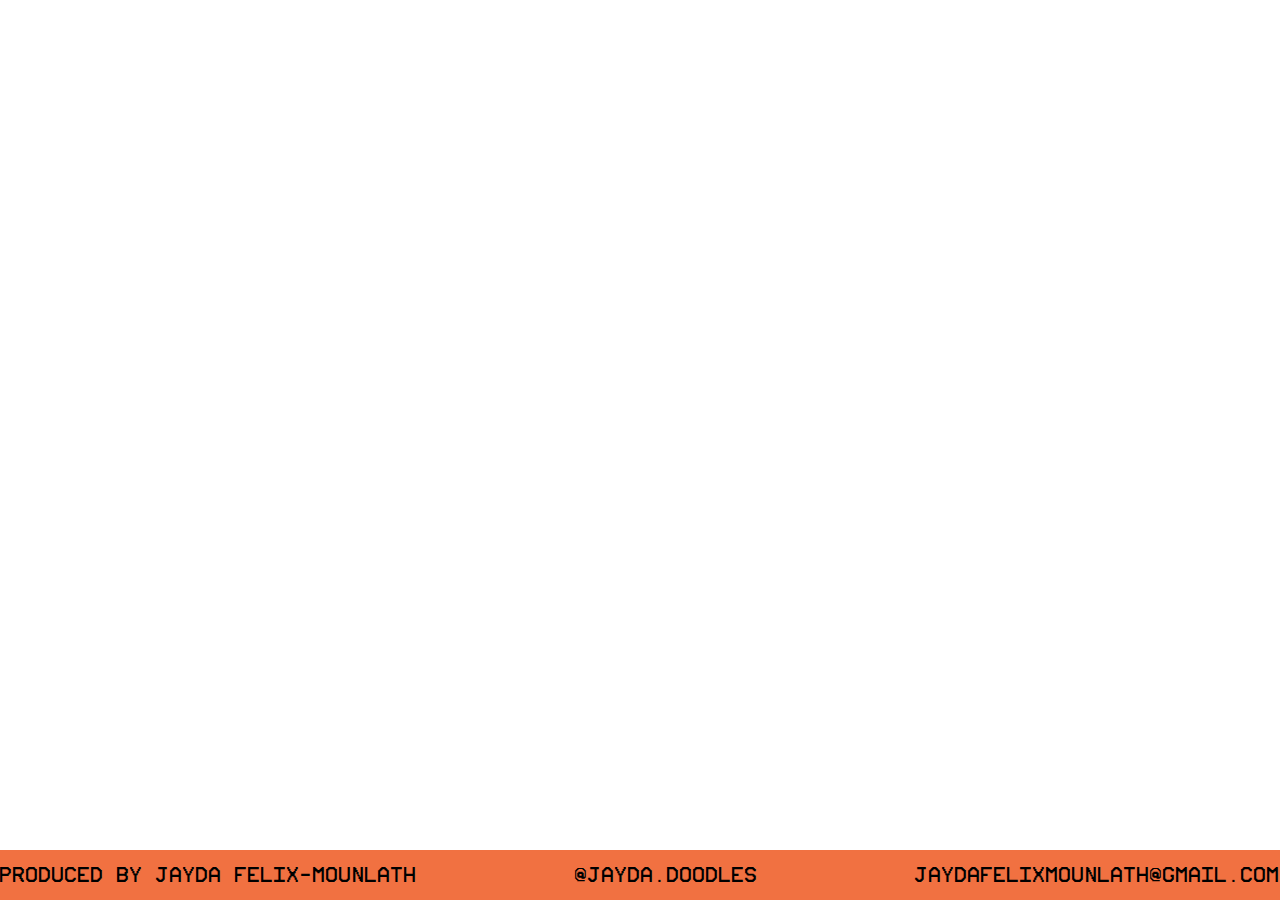
<file: footer.html>
<!DOCTYPE html>
<html lang="en">
<head>
  <meta charset="UTF-8">
  <meta name="viewport" content="width=device-width, initial-scale=1.0">
  <title>Footer Section</title>
  <style>
    /* Footer Styling */
    footer {
      width: 100%;
      height: 50px;
      background-color: #f17141;
      color: black;
      display: flex;
      justify-content: space-between;
      align-items: center;
      font-family: 'UAV OSD Mono';
      position: fixed;
      bottom: 0;
      left: 0;
    }
    
    @font-face {
    font-family: "UAV OSD Mono";
    src: url("fonts/UAV-OSD-Mono.ttf") format("opentype");
  }
    footer p {
      margin: 0;
      font-size: 15px;
    }
  </style>
</head>
<body>

    <footer>
        <p>Produced by Jayda Felix-Mounlath</p>
        <p>@jayda.doodles</p>
        <p>jaydafelixmounlath@gmail.com</p>
      </footer>
</body>
</html>
</file>
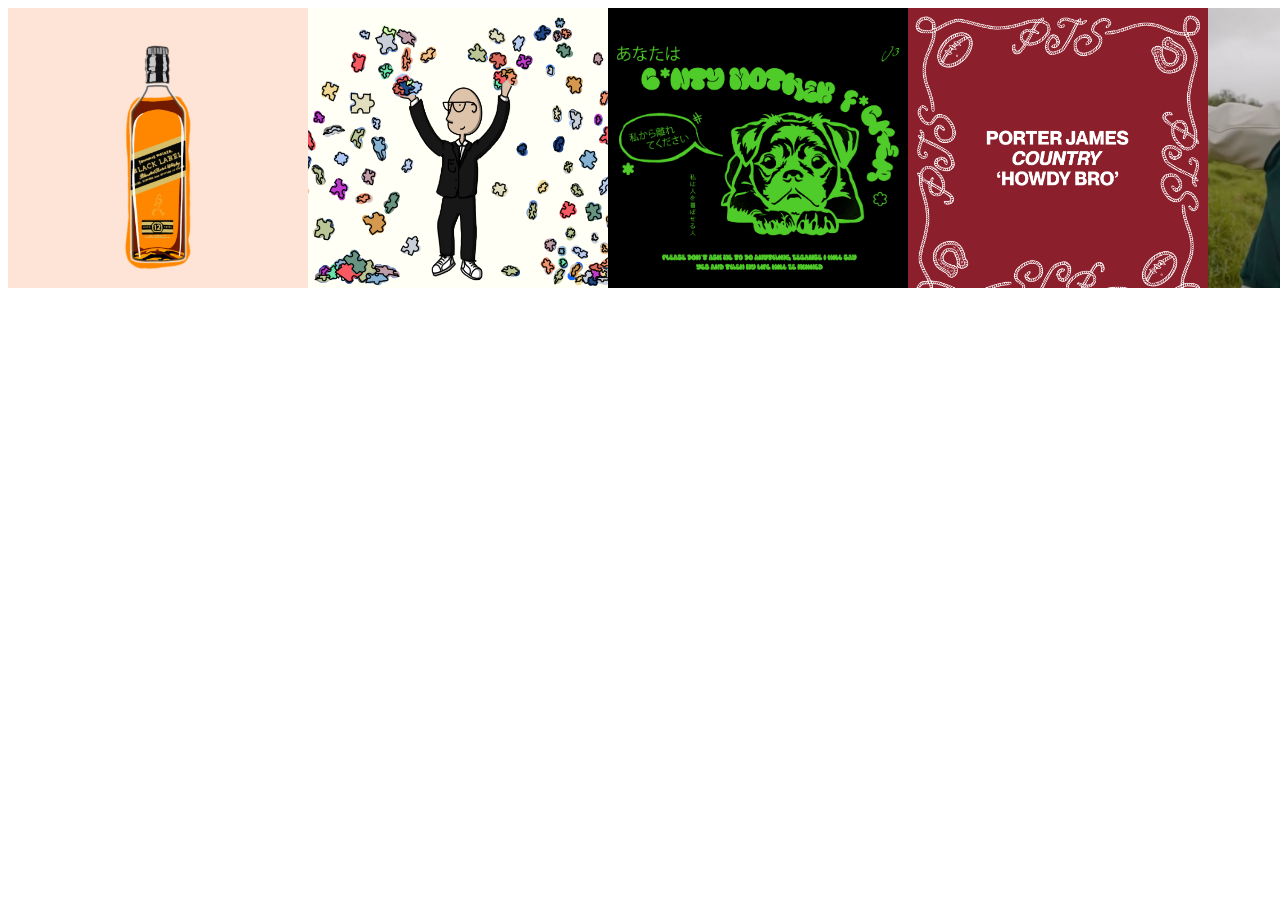
<file: section2.html>
<!DOCTYPE html>
<html lang="en">
<head>
  <meta charset="UTF-8">
  <meta name="viewport" content="width=device-width, initial-scale=1.0">
  <title>Seamless Image Panning</title>
  <style>
    /* Container to hold scrolling images */
    #image-container {
      overflow: hidden;
      width: 100vw;  /* Full width of the screen */
      height: 280px; /* Adjust height based on your images */
      position: relative;
      background: white;
      white-space: nowrap; /* Prevent images from wrapping */
    }

    /* The moving strip with images */
    .image-strip {
      display: flex;
      width: max-content;
      animation: pan 20s linear infinite;
    }

    /* Ensure images stay in one line */
    .image-strip img {
      width: 300px; /* Adjust as needed */
      height: 300px; /* Adjust as needed */
      object-fit: cover;
    }

    /* Keyframe for seamless scrolling */
    @keyframes pan {
      0% { transform: translateX(0); }
      100% { transform: translateX(-50%); } /* Moves left by half its width */
    }
  </style>
</head>
<body>

  <div id="image-container">
    <div class="image-strip">
      <!-- Image set 1 -->
      <img src="Illustrations/blacklabel.PNG" alt="Image 1">
      <img src="Illustrations/Illustrations-02.png" alt="Image 2">
      <img src="Illustrations/HANASMALL.png" alt="Image 3">
      <img src="Illustrations/Howdy3-06.png" alt="Image 4">
      <img src="Illustrations/IMG_6406.jpeg" alt="Image 5">
      <img src="Illustrations/Mos.png" alt="Image 6">
      <img src="Illustrations/Untitled_Artwork 12.jpg" alt="Image 7">
      <img src="Illustrations/Untitled_Artwork 16.jpg" alt="Image 8">
      <img src="Illustrations/Untitled_Artwork 73 copy.png" alt="Image 9">
      <img src="Illustrations/Untitled_Artwork 11.jpg" alt="Image 10">
      <img src="Illustrations/Untitled_Artwork 14.png" alt="Image 11">
      <img src="Illustrations/Untitled_Artwork 74.png" alt="Image 12">
      
      <!-- Duplicate of Image set 1 for seamless looping -->
      <img src="Illustrations/blacklabel.PNG" alt="Image 1">
      <img src="Illustrations/Illustrations-02.png" alt="Image 2">
      <img src="Illustrations/HANASMALL.png" alt="Image 3">
      <img src="Illustrations/Howdy3-06.png" alt="Image 4">
      <img src="Illustrations/IMG_6406.jpeg" alt="Image 5">
      <img src="Illustrations/Mos.png" alt="Image 6">
      <img src="Illustrations/Untitled_Artwork 12.jpg" alt="Image 7">
      <img src="Illustrations/Untitled_Artwork 16.jpg" alt="Image 8">
      <img src="Illustrations/Untitled_Artwork 73 copy.png" alt="Image 9">
      <img src="Illustrations/Untitled_Artwork 11.jpg" alt="Image 10">
      <img src="Illustrations/Untitled_Artwork 14.png" alt="Image 11">
      <img src="Illustrations/Untitled_Artwork 74.png" alt="Image 12">
    </div>
  </div>
</body>
</html>
</file>
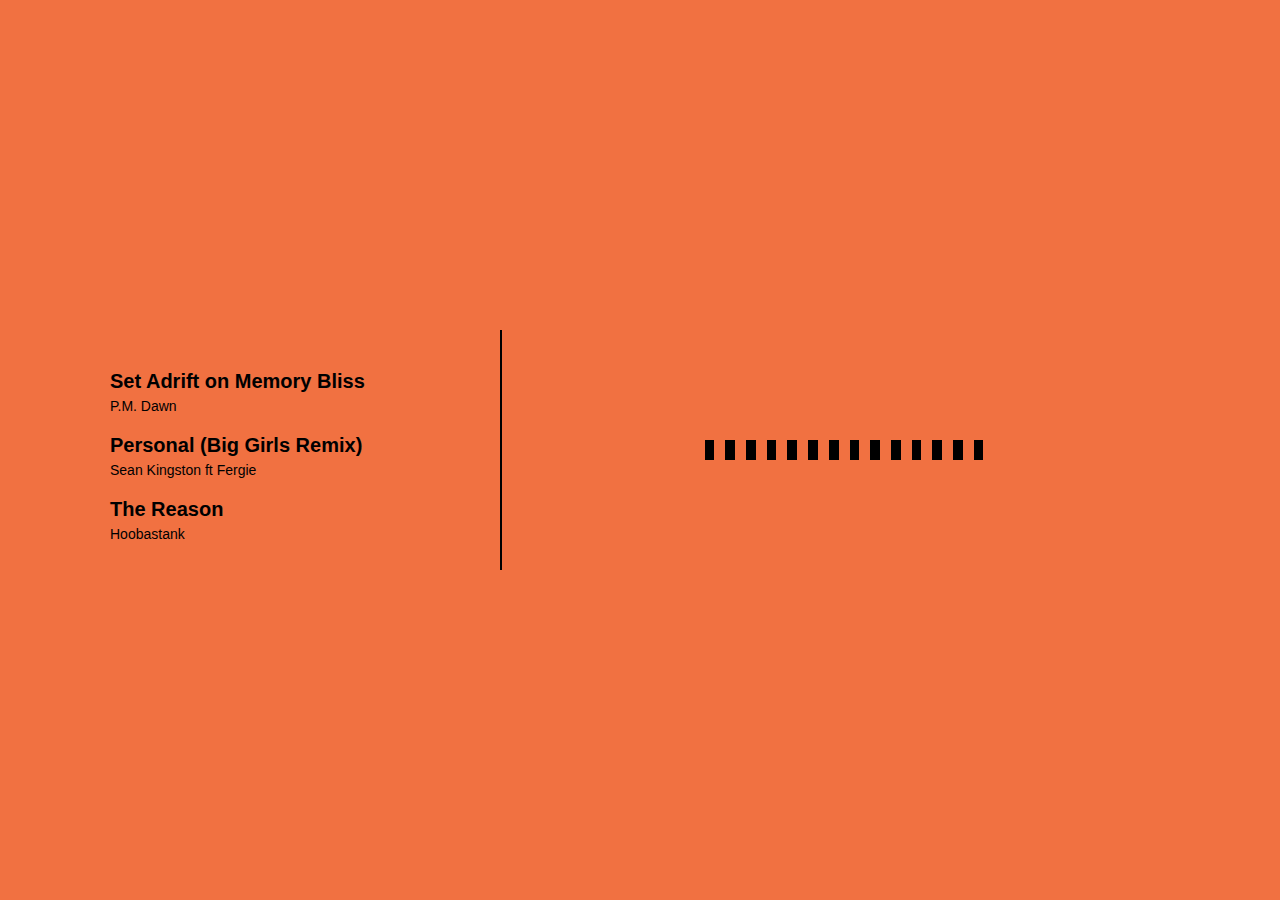
<file: section5.html>
<!DOCTYPE html>
<html lang="en">
<head>
  <meta charset="UTF-8">
  <meta name="viewport" content="width=device-width, initial-scale=1.0">
  <title>Music Section</title>
  <style>
  body {
    background-color: #f17141;
    color: black;
    font-family: 'Arial', sans-serif;
    margin: 0;
    padding: 0;
    display: flex;
    justify-content: center;
    align-items: center;
    min-height: 100vh;
  }

  .music-container {
    display: flex;
    flex-direction: row;
    width: 1200px;
    height: 200px;
    background-color: #f17141;
    padding: 20px;
    position: relative;
    margin-left: 80px;
  }

  .music-list {
    flex: 1;
    text-align: left;
    padding-left: 10px;
    font-family: 'Arial', sans-serif;
  }

  .music-list div {
    cursor: pointer;
    font-size: 16px;
    transition: color 0.3s ease;
  }

  .music-list div:hover {
    color: #ffecae;
  }

  .song-title {
    font-size: 20px;
    font-weight: bold;
  }

  .artist-name {
    font-size: 14px;
    color: black;
    margin-top: -15px;
  }

  .column-divider {
    position: absolute;
    top: 0;
    bottom: 0;
    left: 35%;
    width: 2px;
    background-color: black;
  }

  .sound-wave {
    position: absolute;
    top: 50%;
    left: 27%;
    width: calc(100% - 25% - 20px);
    display: flex;
    align-items: center;
    justify-content: center;
    transform: translateY(-50%);
    gap: 5px;
  }

  .bar {
    width: 9.7px;
    height: 20px;
    background-color: black;
    margin: 0 3px;
    display: inline-block;
    animation: wave-animation 1s infinite ease-in-out;
  }

  @keyframes wave-animation {
    0%, 100% { height: 20px; }
    50% { height: 50px; }
  }

  .play-pause-btn {
    font-size: 20px;
    color: black;
    background: none;
    border: none;
    cursor: pointer;
    transition: color 0.3s ease;
    margin-left: 20px;
    display: none;
  }

  .play-pause-btn:hover {
    color: #ffecae;
  }

  /* ✅ MOBILE-FRIENDLY STYLING */
  @media screen and (max-width: 768px) {
    body {
      align-items: flex-start;
      padding: 20px;
    }

    .music-container {
      flex-direction: column;
      width: 100%;
      height: auto;
      margin-left: 0;
      align-items: center;
    }

    .column-divider {
      display: none;
    }

    .sound-wave {
      position: static;
      transform: none;
      margin-top: 20px;
      flex-wrap: wrap;
      width: 100%;
      justify-content: center;
    }

    .music-list {
      padding-left: 0;
      text-align: center;
    }

    .song-title {
      font-size: 18px;
    }

    .artist-name {
      font-size: 13px;
      margin-top: -10px;
    }
  }
</style>

  </style>
</head>
<body>
  <div class="music-container">
    <div class="music-list">
      <div onclick="playMusic('song1.mp3')">
        <p class="song-title">Set Adrift on Memory Bliss</p>
        <p class="artist-name">P.M. Dawn</p>
      </div>
      <div onclick="playMusic('song2.mp3')">
        <p class="song-title">Personal (Big Girls Remix)</p>
        <p class="artist-name">Sean Kingston ft Fergie</p>
      </div>
      <div onclick="playMusic('song3.mp3')">
        <p class="song-title">The Reason</p>
        <p class="artist-name">Hoobastank</p>
      </div>
    </div>

    <div class="column-divider"></div>

    <div class="sound-wave" id="wave-container">
      <!-- Play/Pause Button -->
      <button class="play-pause-btn" id="play-pause-btn" onclick="toggleMusic()">Play</button>
      <div class="bar" style="animation-delay: 0s;"></div>
      <div class="bar" style="animation-delay: 0.1s;"></div>
      <div class="bar" style="animation-delay: 0.5s;"></div>
      <div class="bar" style="animation-delay: 0.3s;"></div>
      <div class="bar" style="animation-delay: 0.3s;"></div>
      <div class="bar" style="animation-delay: 0.8s;"></div>
      <div class="bar" style="animation-delay: 0.6s;"></div>
      <div class="bar" style="animation-delay: 0s;"></div>
      <div class="bar" style="animation-delay: 0.9s;"></div>
      <div class="bar" style="animation-delay: 0.2s;"></div>
      <div class="bar" style="animation-delay: 0.4s;"></div>
      <div class="bar" style="animation-delay: 0.4s;"></div>
      <div class="bar" style="animation-delay: 0.8s;"></div>
      <div class="bar" style="animation-delay: 0.6s;"></div>
    </div>
  </div>

  <audio id="audio-player"></audio>

  <script>
    let isPlaying = false;
    const audio = document.getElementById('audio-player');
    const playPauseBtn = document.getElementById('play-pause-btn');

    // Show the play/pause button when a song is clicked
    function playMusic(song) {
      if (audio.src !== `Songs/${song}`) {
        audio.src = `Songs/${song}`;
        audio.play();
        isPlaying = true;
        updateButton();
      } else {
        audio.play();
        isPlaying = true;
        updateButton();
      }
      // Show the button once a song is clicked
      playPauseBtn.style.display = 'block';
    }

    function stopMusic() {
      audio.pause();
      isPlaying = false;
      updateButton();
    }

    function toggleMusic() {
      if (isPlaying) {
        audio.pause();  // Pause the music without resetting
        isPlaying = false;
        updateButton();
      } else {
        audio.play();  // Play the music from the current position
        isPlaying = true;
        updateButton();
      }
    }

    function updateButton() {
      if (isPlaying) {
        playPauseBtn.textContent = 'Pause';
      } else {
        playPauseBtn.textContent = 'Play';
      }
    }
  </script>
</body>
</html>
</file>
